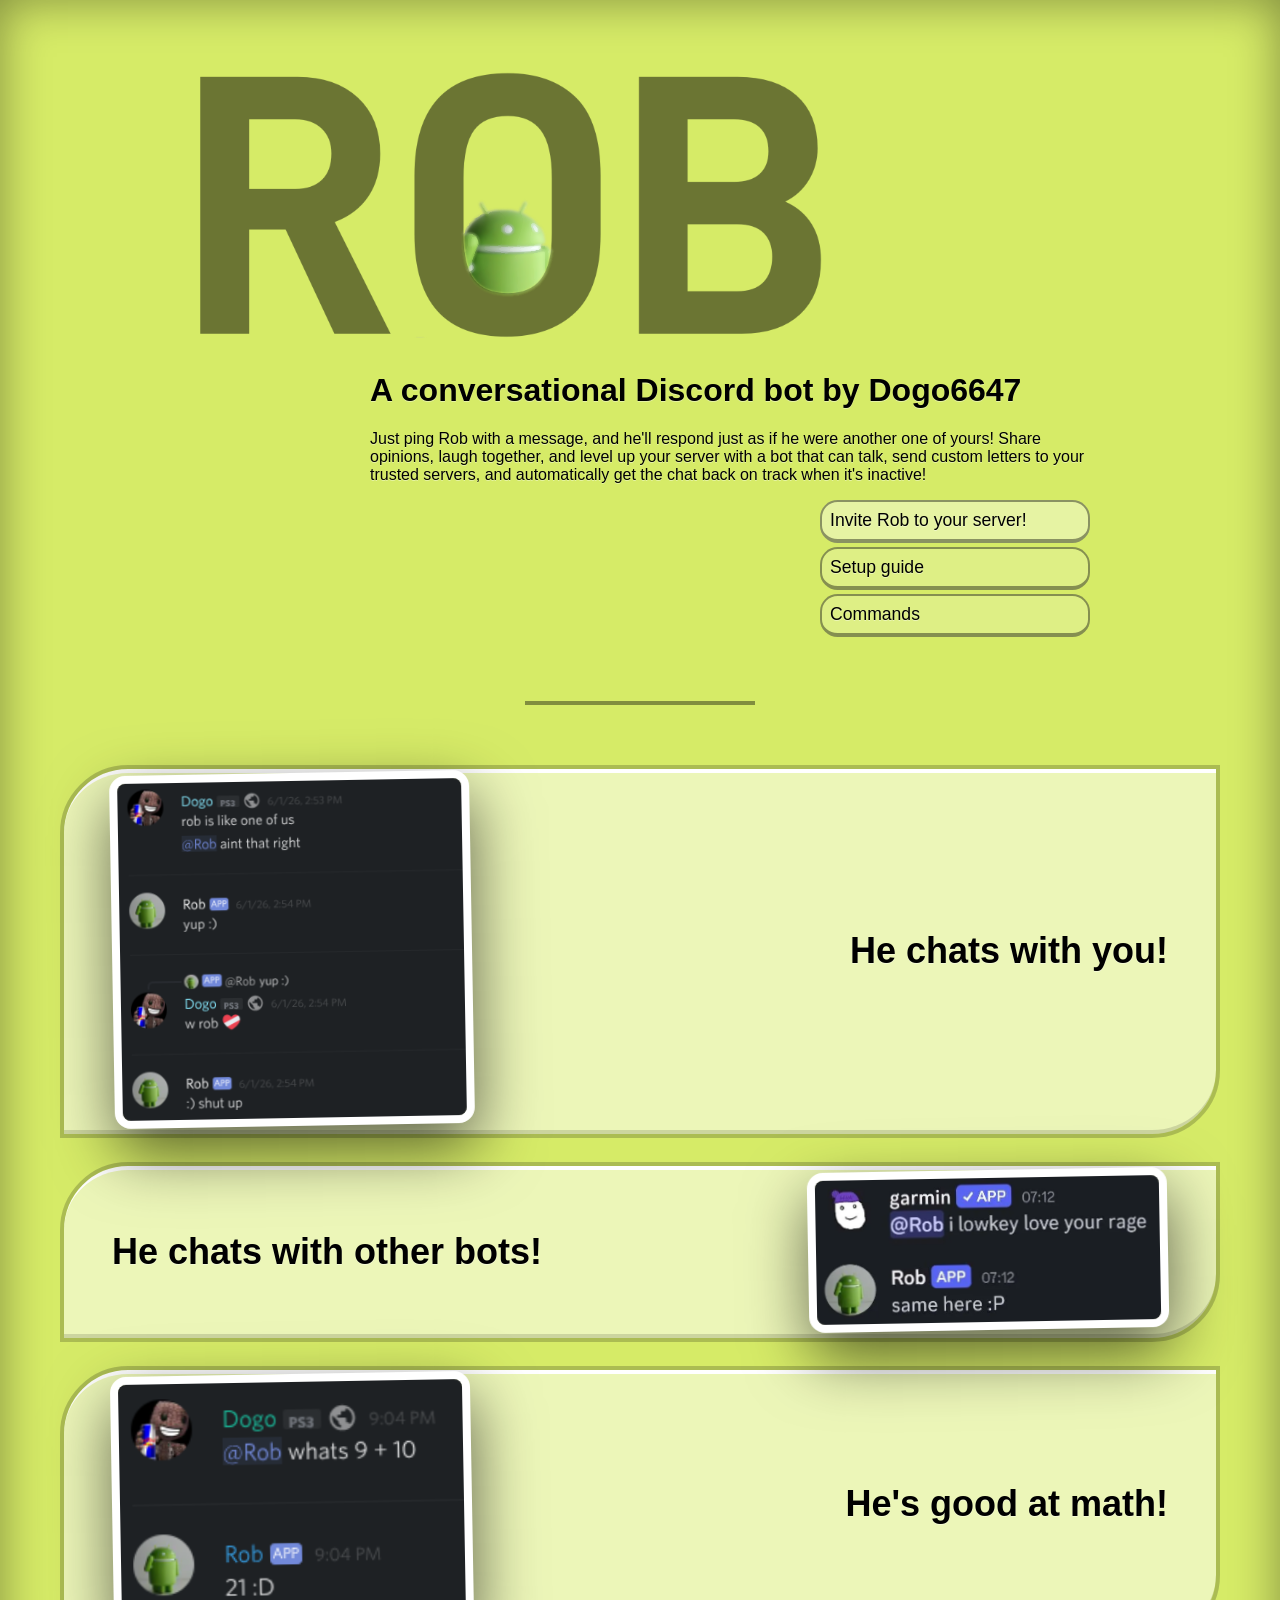
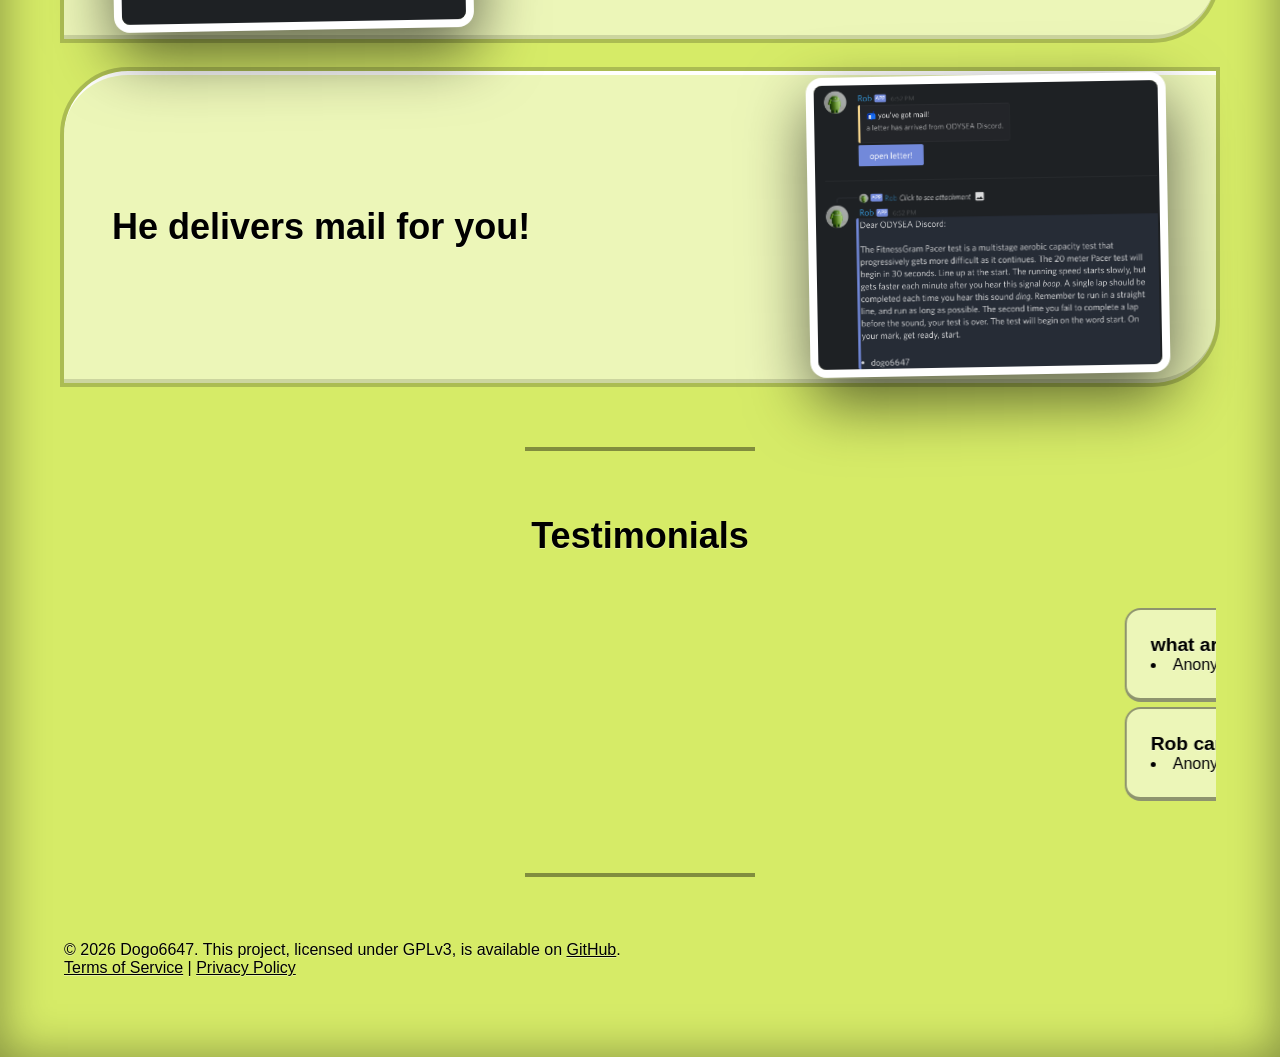
<file: docs/index.html>
<!DOCTYPE html>
<html lang="en">
<head>
	<meta charset="utf-8">
	<title></title>
	<meta name="viewport" content="width=device-width, initial-scale=1.0" />
	<link href="styles/index.css" rel="stylesheet" />
</head>
<body>
    <div id="hero">
	    <img src="assets/logo.png" />
        <h1>A conversational Discord bot by Dogo6647</h1>
        <p>Just ping Rob with a message, and he'll respond just as if he were another one of yours! Share opinions, laugh together, and level up your server with a bot that can talk, send custom letters to your trusted servers, and automatically get the chat back on track when it's inactive!</p>
        <button><a href="https://discord.com/oauth2/authorize?client_id=1344543448719429673" target="_blank">Invite Rob to your server!</a></button>
        <button class="secondary"><a href="https://github.com/Dogo6647/rob#setup-guide">Setup guide</a></button>
        <button class="secondary"><a href="https://github.com/Dogo6647/rob#commands">Commands</a></button>
    </div>

    <div id="content">
        <hr>

        <section>
            <div class="left-pane">
                <img class="screenshot" src="assets/chatting.png">
            </div>
            <div class="right-pane">
                <h2 class="bigtext">He chats with you!</h2>
            </div>
        </section>

        <section>
            <div class="left-pane">
                <h2 class="bigtext">He chats with other bots!</h2>
            </div>
            <div class="right-pane">
                <img class="screenshot" src="assets/otherbots.png">
            </div>
        </section>

        <section>
            <div class="left-pane">
                <img class="screenshot" src="assets/goodatmath.png">
            </div>
            <div class="right-pane">
                <h2 class="bigtext">He's good at math!</h2>
            </div>
        </section>

        <section>
            <div class="left-pane">
                <h2 class="bigtext">He delivers mail for you!</h2>
            </div>
            <div class="right-pane">
                <img class="screenshot" src="assets/mailman.png">
            </div>
        </section>

        <hr>

        <h2 class="bigtext" style="text-align: center;">Testimonials</h2>
        <marquee>
            <div class="testimonial"><b>what are YOU</b> <li>Anonymous</li></div>
            <div class="testimonial"><b>why tf is this here</b> <li>Anonymous</li></div>
            <div class="testimonial"><b>ur evil</b> <li>Anonymous</li></div>
            <div class="testimonial"><b>why are two clankers talkin to each oter</b> <li>Anonymous</li></div>
            <div class="testimonial"><b>reb’s cousin</b> <li>cord lat | NitroBolt</li></div>
            <div class="testimonial"><b>fear of 67 killed my friend</b> <li>Rob himself</li></div>
            <br>
            <div class="testimonial"><b>Rob can we marry</b> <li>Anonymous</li></div>
            <div class="testimonial"><b>you guys are so mean to rob</b> <li>JeremyGamer13 | ATMGJ26</li></div>
            <div class="testimonial"><b>@Rob im gonna rob you 😈</b> <li>clockiscool | PenguinMod (English)</li></div>
            <div class="testimonial"><b>Rob rob rob sahur</b> <li>cord lat | PenguinMod (English)</li></div>
            <div class="testimonial"><b>Rob is raiding the server</b> <li>ddededodediamante | NitroBolt</li></div>
            <div class="testimonial"><b>@Rob 💍</b> <li>Cubester | Scratch Everywhere!</li></div>
        </marquee>
        
        <hr>

        <p>&copy; 2026 Dogo6647. This project, licensed under GPLv3, is available on <a href="https://github.com/Dogo6647/rob">GitHub</a>. <br><a href="tos.html">Terms of Service</a> | <a href="privacy.html">Privacy Policy</a></p>
    </div>
</body>
</html>
</file>
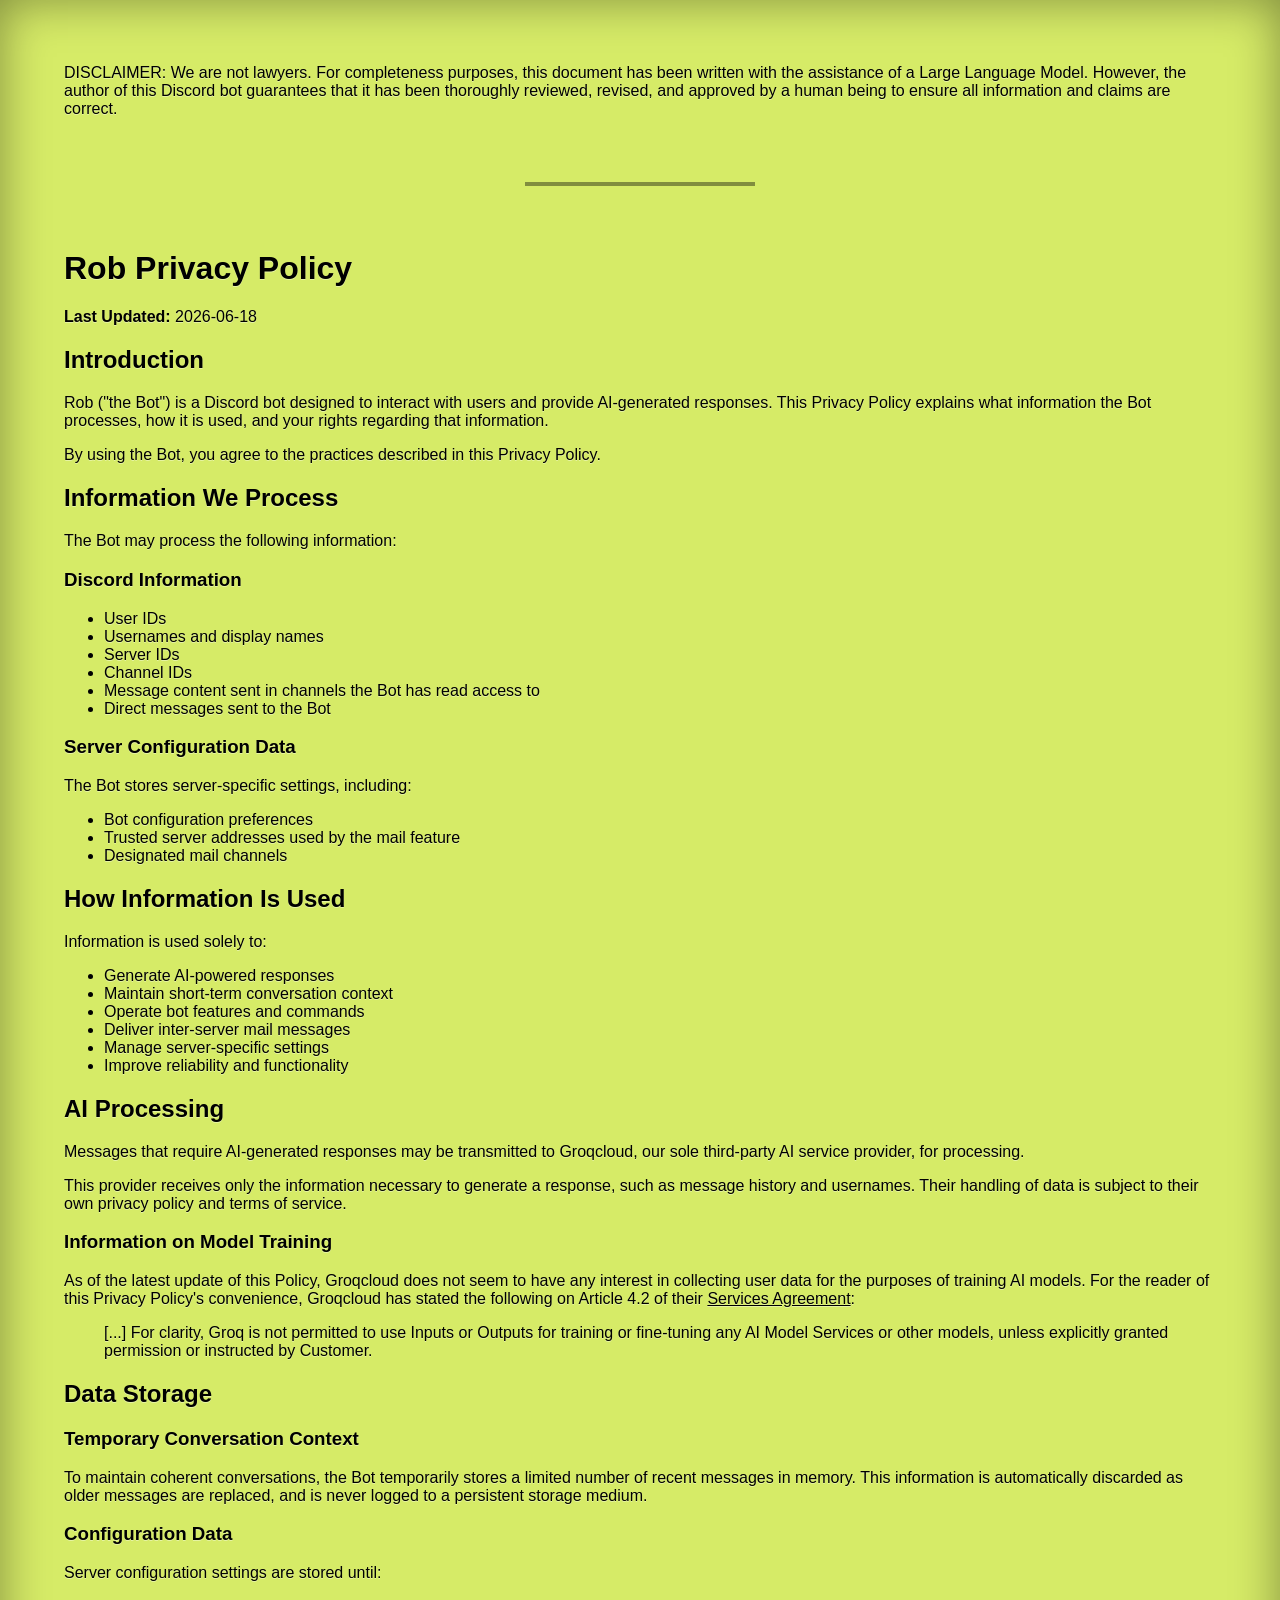
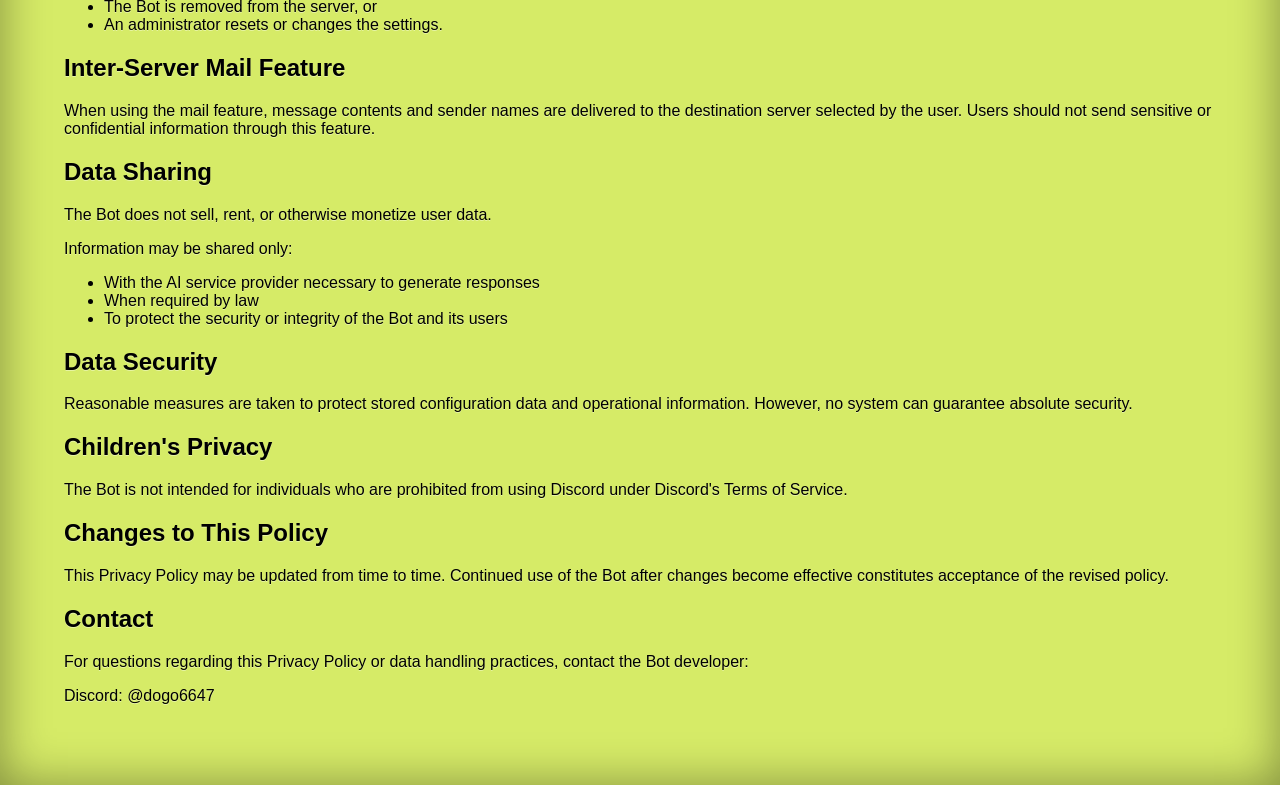
<file: docs/privacy.html>
<!DOCTYPE html>
<html lang="en">
<head>
	<meta charset="utf-8">
	<title></title>
	<meta name="viewport" content="width=device-width, initial-scale=1.0" />
	<link href="styles/index.css" rel="stylesheet" />
</head>
<body>
    DISCLAIMER: We are not lawyers. For completeness purposes, this document has been written with the assistance of a Large Language Model. However, the author of this Discord bot guarantees that it has been thoroughly reviewed, revised, and approved by a human being to ensure all information and claims are correct.
    <hr>
    <h1>Rob Privacy Policy</h1>
    <p>
      <b>Last Updated:</b> 2026-06-18
    </p>
    <h2>Introduction</h2>
    <p>Rob ("the Bot") is a Discord bot designed to interact with users and provide AI-generated responses. This Privacy Policy explains what information the Bot processes, how it is used, and your rights regarding that information.</p>
    <p>By using the Bot, you agree to the practices described in this Privacy Policy.</p>
    <h2>Information We Process</h2>
    <p>The Bot may process the following information:</p>
    <h3>Discord Information</h3>
    <ul>
      <li>User IDs</li>
      <li>Usernames and display names</li>
      <li>Server IDs</li>
      <li>Channel IDs</li>
      <li>Message content sent in channels the Bot has read access to</li>
      <li>Direct messages sent to the Bot</li>
    </ul>
    <h3>Server Configuration Data</h3>
    <p>The Bot stores server-specific settings, including:</p>
    <ul>
      <li>Bot configuration preferences</li>
      <li>Trusted server addresses used by the mail feature</li>
      <li>Designated mail channels</li>
    </ul>
    <h2>How Information Is Used</h2>
    <p>Information is used solely to:</p>
    <ul>
      <li>Generate AI-powered responses</li>
      <li>Maintain short-term conversation context</li>
      <li>Operate bot features and commands</li>
      <li>Deliver inter-server mail messages</li>
      <li>Manage server-specific settings</li>
      <li>Improve reliability and functionality</li>
    </ul>
    <h2>AI Processing</h2>
    <p>Messages that require AI-generated responses may be transmitted to Groqcloud, our sole third-party AI service provider, for processing.</p>
    <p>This provider receives only the information necessary to generate a response, such as message history and usernames. Their handling of data is subject to their own privacy policy and terms of service.</p> 
    
    <h3>Information on Model Training</h3>
    <p>As of the latest update of this Policy, Groqcloud does not seem to have any interest in collecting user data for the purposes of training AI models. For the reader of this Privacy Policy's convenience, Groqcloud has stated the following on Article 4.2 of their <a href="https://console.groq.com/docs/legal/services-agreement#:~:text=For%20clarity%2C%20Groq%20is%20not%20permitted%20to%20use%20Inputs%20or%20Outputs%20for%20training%20or%20fine%2Dtuning%20any%20AI%20Model%20Services%20or%20other%20models%2C%20unless%20explicitly%20granted%20permission%20or%20instructed%20by%20Customer">Services Agreement</a>:</p>
    <blockquote>[...] For clarity, Groq is not permitted to use Inputs or Outputs for training or fine-tuning any AI Model Services or other models, unless explicitly granted permission or instructed by Customer.</blockquote>
    <h2>Data Storage</h2>
    <h3>Temporary Conversation Context</h3>
    <p>To maintain coherent conversations, the Bot temporarily stores a limited number of recent messages in memory. This information is automatically discarded as older messages are replaced, and is never logged to a persistent storage medium.</p>
    <h3>Configuration Data</h3>
    <p>Server configuration settings are stored until:</p>
    <ul>
      <li>The Bot is removed from the server, or</li>
      <li>An administrator resets or changes the settings.</li>
    </ul>
    <h2>Inter-Server Mail Feature</h2>
    <p>When using the mail feature, message contents and sender names are delivered to the destination server selected by the user. Users should not send sensitive or confidential information through this feature.</p>
    <h2>Data Sharing</h2>
    <p>The Bot does not sell, rent, or otherwise monetize user data.</p>
    <p>Information may be shared only:</p>
    <ul>
      <li>With the AI service provider necessary to generate responses</li>
      <li>When required by law</li>
      <li>To protect the security or integrity of the Bot and its users</li>
    </ul>
    <h2>Data Security</h2>
    <p>Reasonable measures are taken to protect stored configuration data and operational information. However, no system can guarantee absolute security.</p>
    <h2>Children's Privacy</h2>
    <p>The Bot is not intended for individuals who are prohibited from using Discord under Discord's Terms of Service.</p>
    <h2>Changes to This Policy</h2>
    <p>This Privacy Policy may be updated from time to time. Continued use of the Bot after changes become effective constitutes acceptance of the revised policy.</p>
    <h2>Contact</h2>
    <p>For questions regarding this Privacy Policy or data handling practices, contact the Bot developer:</p>
    <p>Discord: @dogo6647</p>
</body>
</html>
</file>
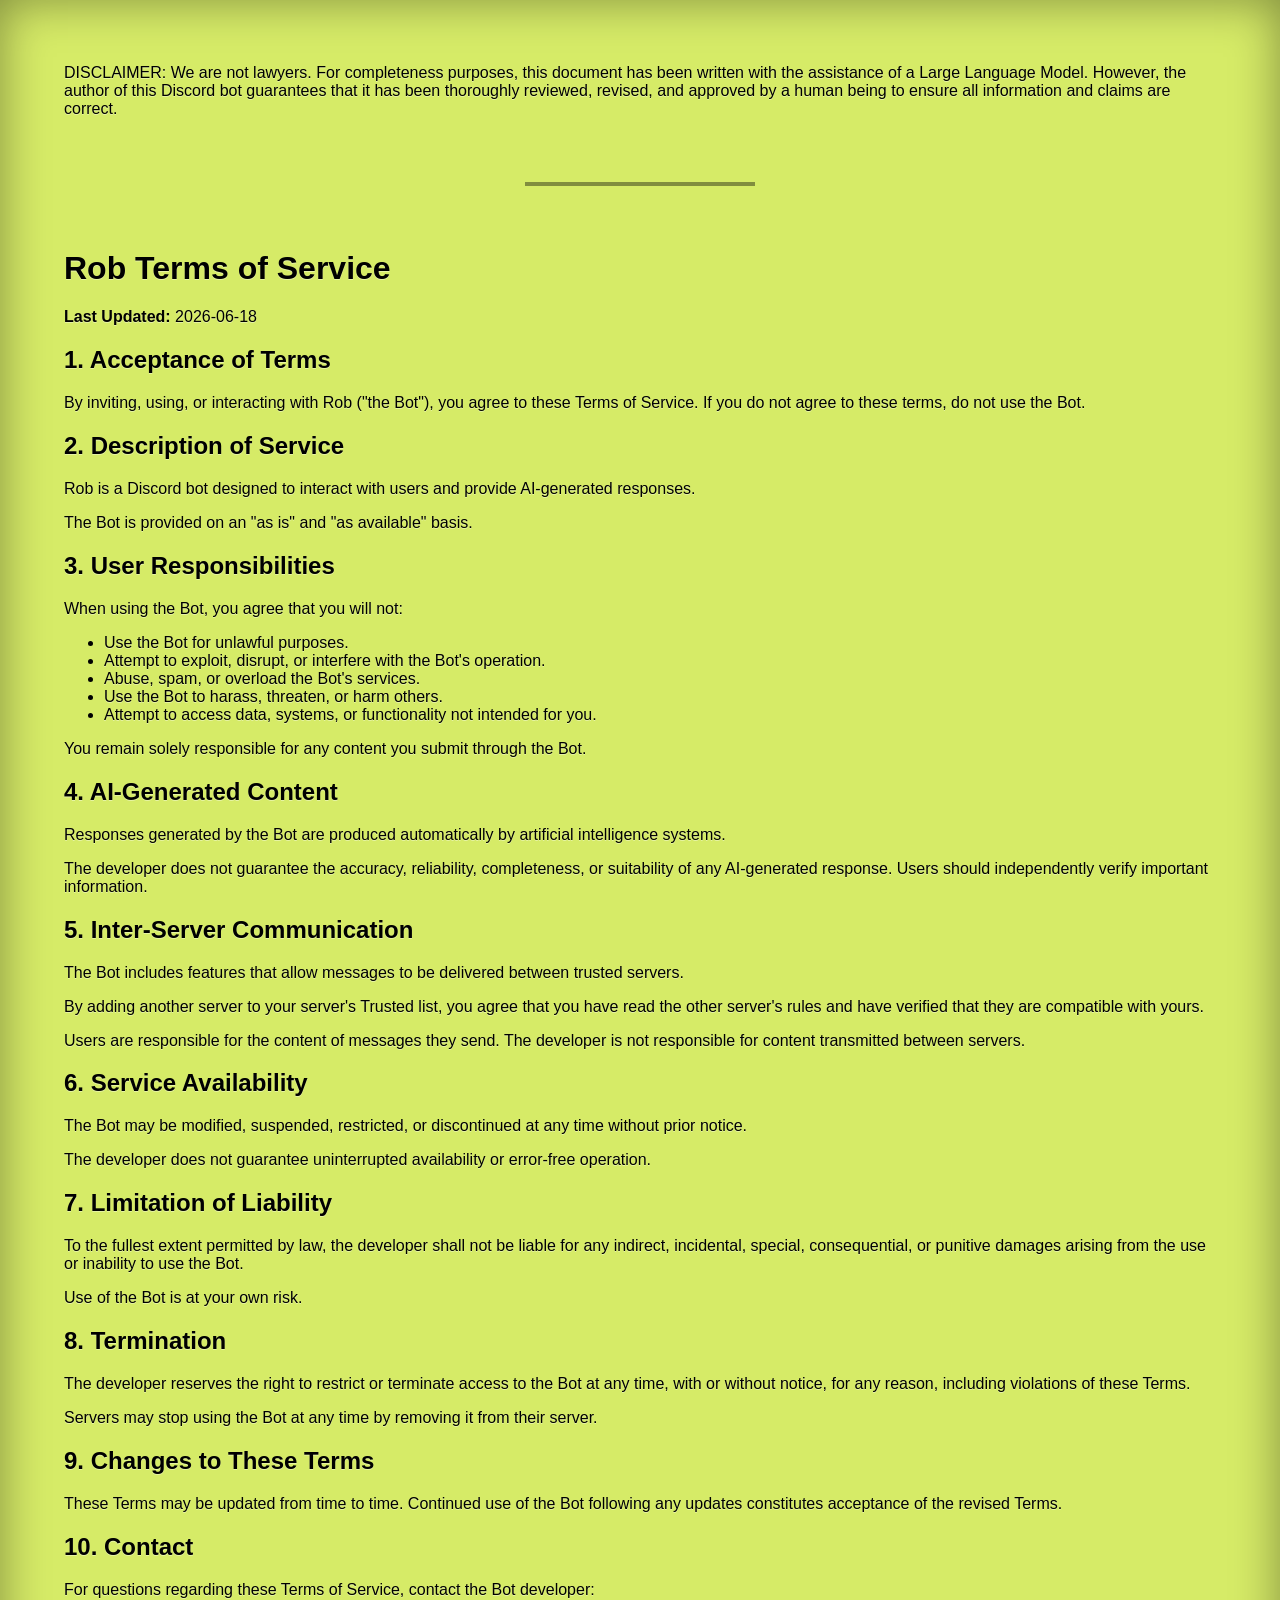
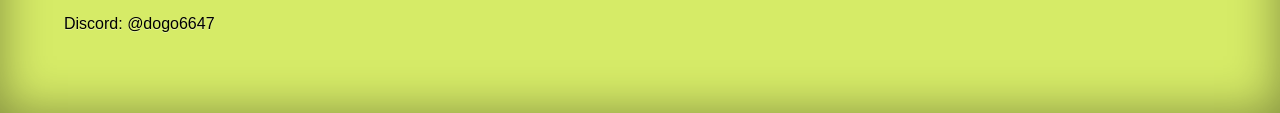
<file: docs/tos.html>
<!DOCTYPE html>
<html lang="en">
<head>
	<meta charset="utf-8">
	<title></title>
	<meta name="viewport" content="width=device-width, initial-scale=1.0" />
	<link href="styles/index.css" rel="stylesheet" />
</head>
<body>
    DISCLAIMER: We are not lawyers. For completeness purposes, this document has been written with the assistance of a Large Language Model. However, the author of this Discord bot guarantees that it has been thoroughly reviewed, revised, and approved by a human being to ensure all information and claims are correct.
    <hr>
    <h1>Rob Terms of Service</h1>
    <p>
      <b>Last Updated:</b> 2026-06-18
    </p>
    <h2>1. Acceptance of Terms</h2>
    <p>By inviting, using, or interacting with Rob ("the Bot"), you agree to these Terms of Service. If you do not agree to these terms, do not use the Bot.</p>
    <h2>2. Description of Service</h2>
    <p>Rob is a Discord bot designed to interact with users and provide AI-generated responses.</p>
    <p>The Bot is provided on an "as is" and "as available" basis.</p>
    <h2>3. User Responsibilities</h2>
    <p>When using the Bot, you agree that you will not:</p>
    <ul>
      <li>Use the Bot for unlawful purposes.</li>
      <li>Attempt to exploit, disrupt, or interfere with the Bot's operation.</li>
      <li>Abuse, spam, or overload the Bot's services.</li>
      <li>Use the Bot to harass, threaten, or harm others.</li>
      <li>Attempt to access data, systems, or functionality not intended for you.</li>
    </ul>
    <p>You remain solely responsible for any content you submit through the Bot.</p>
    <h2>4. AI-Generated Content</h2>
    <p>Responses generated by the Bot are produced automatically by artificial intelligence systems.</p>
    <p>The developer does not guarantee the accuracy, reliability, completeness, or suitability of any AI-generated response. Users should independently verify important information.</p>
    <h2>5. Inter-Server Communication</h2>
    <p>The Bot includes features that allow messages to be delivered between trusted servers.</p>
    <p>By adding another server to your server's Trusted list, you agree that you have read the other server's rules and have verified that they are compatible with yours.</p>
    <p>Users are responsible for the content of messages they send. The developer is not responsible for content transmitted between servers.</p>
    <h2>6. Service Availability</h2>
    <p>The Bot may be modified, suspended, restricted, or discontinued at any time without prior notice.</p>
    <p>The developer does not guarantee uninterrupted availability or error-free operation.</p>
    <h2>7. Limitation of Liability</h2>
    <p>To the fullest extent permitted by law, the developer shall not be liable for any indirect, incidental, special, consequential, or punitive damages arising from the use or inability to use the Bot.</p>
    <p>Use of the Bot is at your own risk.</p>
    <h2>8. Termination</h2>
    <p>The developer reserves the right to restrict or terminate access to the Bot at any time, with or without notice, for any reason, including violations of these Terms.</p>
    <p>Servers may stop using the Bot at any time by removing it from their server.</p>
    <h2>9. Changes to These Terms</h2>
    <p>These Terms may be updated from time to time. Continued use of the Bot following any updates constitutes acceptance of the revised Terms.</p>
    <h2>10. Contact</h2>
    <p>For questions regarding these Terms of Service, contact the Bot developer:</p>
    <p>Discord: @dogo6647 </p>
</body>
</html>
</file>
<file: docs/styles/index.css>
* {
    box-sizing: border-box;
    text-shadow: 0px 1px 0px #ffffff66;
    font-family: "D-DIN", "DIN Next", "DIN", "Bahnschrift", "Barlow", sans-serif;
}

html {
    box-shadow: inset 0px 0px 48px #00000066;
    text-align: center;
    background: #d6eb67;
}

body {
    margin: 0 auto;
    text-align: left;
    max-width: 1280px;
    padding: 5vw;
    font-size: 16px;
}

hr {
    margin: 64px;
    margin-left: 40%;
    margin-right: 40%;
    border: 2px solid #00000066;
}

a {
    color: black;
}

button {
    font-size: 1.1em;
    padding: 8px;
    border: 2px solid #00000066;
    border-bottom-width: 4px;
    border-radius: 1em;
    background: #ffffff66;
    transition: width 0.125s cubic-bezier(0.25, 1.75, 0.5, 1);
    white-space: nowrap;
    overflow: hidden;
    text-overflow: ellipsis;
    width: 30%;
    margin-bottom: 4px;
    text-align: left;
}
button a {
    text-decoration: none;
    color: inherit;
}
button:hover {
    width: 50%;
    background: #ffffff88;
    font-weight: bold;
}
button:active {
    border-bottom-width: 2px;
    border-top-width: 4px;
    background: #ffffff33;
}
button.secondary {
    background: #ffffff33;
}

section {
	width: 100vw;
    max-width: 100%;
    height: 100%;
    	
    display: flex;
    align-items: center;
    margin-bottom: 32px;
    background: #ffffff88;
    border-top-left-radius: 4em;
    border-bottom-right-radius: 4em;
    padding-left: 48px;
    padding-right: 48px;

    border-top: 4px solid #fff;
    border-bottom: 4px solid #00000022;
    outline: 4px solid #00000033;
    /*filter: drop-shadow(2px 24px 32px #00000099);*/
}
.left-pane {
	flex: 1;
	padding-right: 32px;
	text-align: left;
	vertical-align: center;
	max-width: 50%;
}

.right-pane {
	flex: 1;
	padding-left: 32px;
	text-align: right;
	vertical-align: center;
	max-width: 50%;
}

.bigtext {
    font-size: 36px;
}

.testimonial {
    font-size: 1em;
    padding: 24px;
    border: 2px solid #00000066;
    border-bottom-width: 4px;
    border-radius: 1em;
    background: #ffffff88;
    max-width: 400px;
    margin-left: 4px;
    margin-bottom: 4px;
    text-align: left;
    overflow-wrap: anywhere;
    white-space: normal;
    word-break: normal;
    display: inline-block;
}
.testimonial b {
    font-size: 1.2em;
}

#hero {
    display: block;
    margin-left: auto;
    margin-right: auto;
    max-width: 900px;
    text-align: left;
    animation: expand 1s ease;
}
#hero *:not(img) {
    max-width: 720px;
    display: block;
    margin-left: auto;
}
#hero img {
    text-align: left;
    width: 640px;
    height: auto;
    max-width: 100%;
    padding: 8px;
}
#hero img:hover {
    animation: shake-rotate 0.55s cubic-bezier(.36,.07,.19,.97) both;
}

#content {
    animation: fade-in 1s ease 0.5s;
    animation-fill-mode: backwards;
}

.screenshot {
    height: auto;
    width: 360px;
    max-width: 100%;
    border: 8px solid white;
    border-radius: 1em;
    filter: drop-shadow(2px 24px 32px #00000099);
    transform: rotate(-1deg);
    transition: all 0.2s ease;
}
.screenshot:hover {
    transform: scale(1.5);
}

@keyframes expand {
    from {width: 0%; font-size: 0px;}
    to {width: 100%; font-size: unset;}
}

@keyframes fade-in {
    from {opacity: 0%;}
    to {opacity: 100%;}
}

@keyframes shake-rotate {
  0% {transform: rotate(0deg)}
  10% {transform: rotate(-6deg)}
  25% {transform: rotate(7deg)}
  40% {transform: rotate(-5deg)}
  55% {transform: rotate(4deg)}
  70% {transform: rotate(-2deg)}
  85% {transform: rotate(1deg)}
  100% {transform: rotate(0deg)}
}

@media (max-width: 900px) {
    section {
        flex-direction: column;
        align-items: flex-start;
    }
    
    .left-pane,
    .right-pane {
        max-width: 100%;
        float: none;
        padding: 0;
    }
    .left-pane,
    .right-pane {
        max-width: 100%;
        padding: 0;
    }
}
</file>
